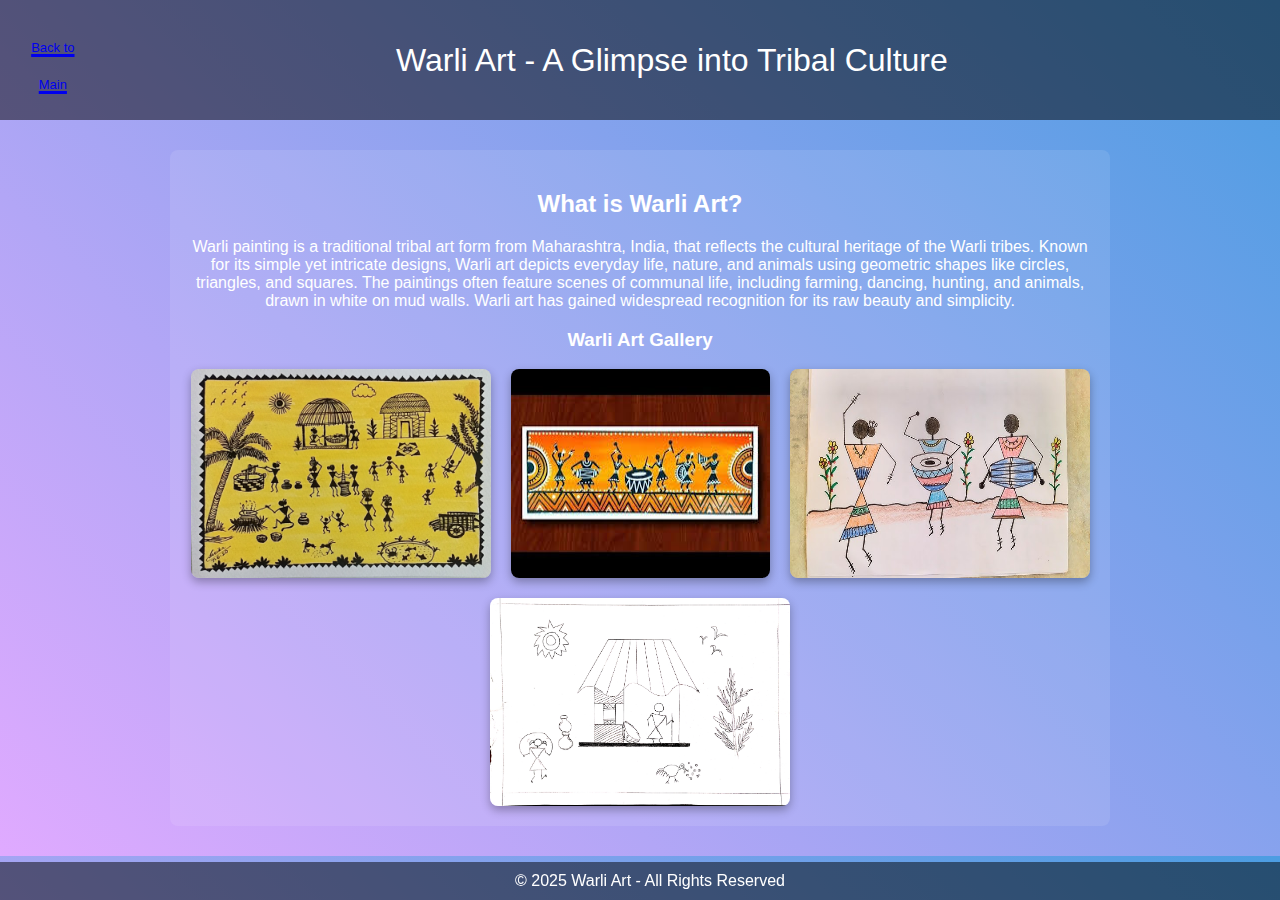
<file: art.html>
<!DOCTYPE html>
<html lang="en">
<head>
    <meta charset="UTF-8">
    <meta name="viewport" content="width=device-width, initial-scale=1.0">
    <title>Warli Art</title>
    <style>
        /* Gradient background for the entire page */
        body {
            margin: 0;
            font-family: Arial, sans-serif;
            background: linear-gradient(45deg, #e0aaff, #4c9de2);
            color: #fff;
            text-align: center;
        }

        /* Header styling */
        header {
            padding: 20px;
            background-color: rgba(0, 0, 0, 0.5);
            font-size: 2em;
        }

        /* Container for art information */
        .content {
            max-width: 900px;
            margin: 30px auto;
            padding: 20px;
            background-color: rgba(255, 255, 255, 0.1);
            border-radius: 8px;
        }

        /* Image gallery styling */
        .gallery {
            display: flex;
            flex-wrap: wrap;
            justify-content: center;
            gap: 20px;
        }

        .gallery img {
            max-width: 300px;
            height: auto;
            border-radius: 8px;
            box-shadow: 0 4px 10px rgba(0, 0, 0, 0.3);
            transition: transform 0.3s ease-in-out;
        }

        .gallery img:hover {
            transform: scale(1.1);
        }

        /* Footer styling */
        footer {
            background-color: rgba(0, 0, 0, 0.5);
            padding: 10px;
            position: fixed;
            width: 100%;
            bottom: 0;
            text-align: center;
        }

        footer p {
            margin: 0;
            color: #fff;
        }
    </style>
</head>
<body>

    <!-- Header -->
    <header>
        <table width="100%">
		<tr>
			<td width="5%">
			<a href="index.html"><font size="2px">Back to Main</font></a>
			</td>
			<td>
			Warli Art - A Glimpse into Tribal Culture
			</td>
		</tr>
		</table>
    </header>

    <!-- Content Section with Information and Images -->
    <div class="content">
        <h2>What is Warli Art?</h2>
        <p>Warli painting is a traditional tribal art form from Maharashtra, India, that reflects the cultural heritage of the Warli tribes. Known for its simple yet intricate designs, Warli art depicts everyday life, nature, and animals using geometric shapes like circles, triangles, and squares. The paintings often feature scenes of communal life, including farming, dancing, hunting, and animals, drawn in white on mud walls. Warli art has gained widespread recognition for its raw beauty and simplicity.</p>

        <h3>Warli Art Gallery</h3>
        <div class="gallery">
            <!-- Add images of Warli Art here -->
            <img src="project.jpg"alt="Warli Painting 1">
            <img src="warli.jpg"text=Warli+Painting+2" alt="Warli Painting 2">
            <img src="art.jpg"text=Warli+Painting+3" alt="Warli Painting 3">
            <img src="Warli art.jpg"text=Warli+Painting+4" alt="Warli Painting 4">
        </div>
    </div>

    <!-- Footer -->
    <footer>
        <p>&copy; 2025 Warli Art - All Rights Reserved</p>
    </footer>

</body>
</html>
</file>
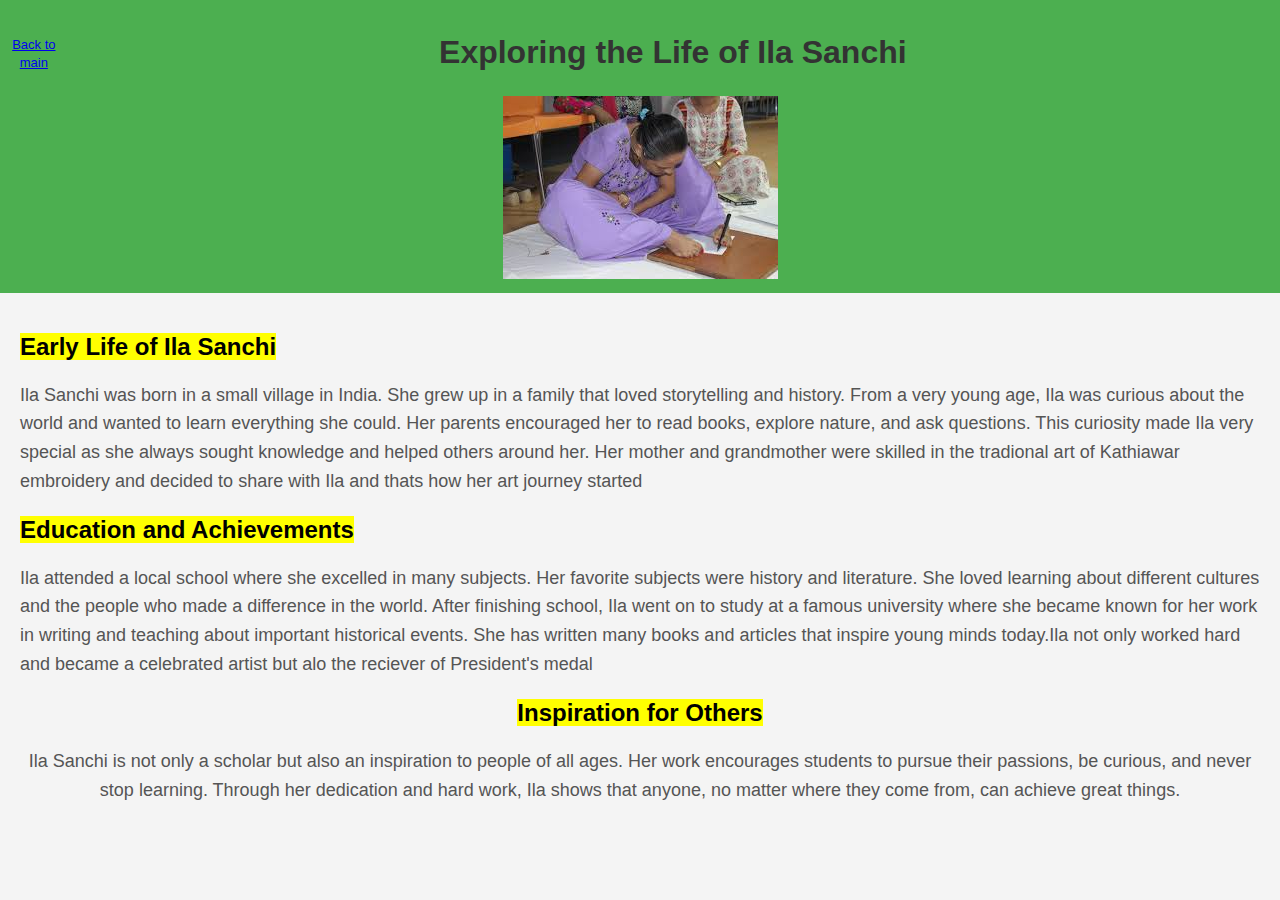
<file: english.html>
<!DOCTYPE html>
<html lang="en">
<head>
    <meta charset="UTF-8">
    <meta name="viewport" content="width=device-width, initial-scale=1.0">
    <title>The Life of Ila Sanchi</title>
    <style>
        body {
            font-family: Arial, sans-serif;
            background-color: #f4f4f4;
            margin: 0;
            padding: 0;
        }

        header {
            background-color: #4CAF50;
            color: white;
            padding: 10px 0;
            text-align: center;
        }

        main {
            padding: 20px;
        }

        h1, h2 {
            color: #333;
        }

        p {
            font-size: 18px;
            line-height: 1.6;
            color: #555;
        }

        .image-container {
            text-align: center;
            margin-top: 20px;
        }

        .image-container img {
            width: 80%;
            max-width: 600px;
            height: auto;
            border-radius: 8px;
        }

        footer {
            background-color: #333;
            color: white;
            text-align: center;
            padding: 10px 0;
            position: fixed;
            width: 100%;
            bottom: 0;
        }
    </style>
</head>
<body>
    <header>
        <table width="100%">
		<tr>
			<td width="5%">
			<a href="index.html"><font size="2px">Back to main</font></a>
			</td>
			<td>
			<h1>Exploring the Life of Ila Sanchi</h1>
			</td>
		</tr>
		</table>
		
  <img src="English.jpg" alt="Flowers in Chania">
    </header>

    <main>
        <section>
            <h2><mark>Early Life of Ila Sanchi</mark></h2>
            <p>Ila Sanchi was born in a small village in India. She grew up in a family that loved storytelling and history. From a very young age, Ila was curious about the world and wanted to learn everything she could. Her parents encouraged her to read books, explore nature, and ask questions. This curiosity made Ila very special as she always sought knowledge and helped others around her. Her mother and grandmother  were skilled in the tradional art of Kathiawar embroidery and decided to share with Ila and thats how her art journey started</p>
        </section>

        <section>
            <h2><mark>Education and Achievements</mark></h2>
            <p>Ila attended a local school where she excelled in many subjects. Her favorite subjects were history and literature. She loved learning about different cultures and the people who made a difference in the world. After finishing school, Ila went on to study at a famous university where she became known for her work in writing and teaching about important historical events. She has written many books and articles that inspire young minds today.Ila not only worked hard and became a celebrated artist but alo the reciever of President's medal
</p>
        </section>

        <section class="image-container">
            <h2><mark>Inspiration for Others</mark></h2>
            <p>Ila Sanchi is not only a scholar but also an inspiration to people of all ages. Her work encourages students to pursue their passions, be curious, and never stop learning. Through her dedication and hard work, Ila shows that anyone, no matter where they come from, can achieve great things.</p>
          

        </section>
    </main>

    
        
 
</body>
</html>
</file>
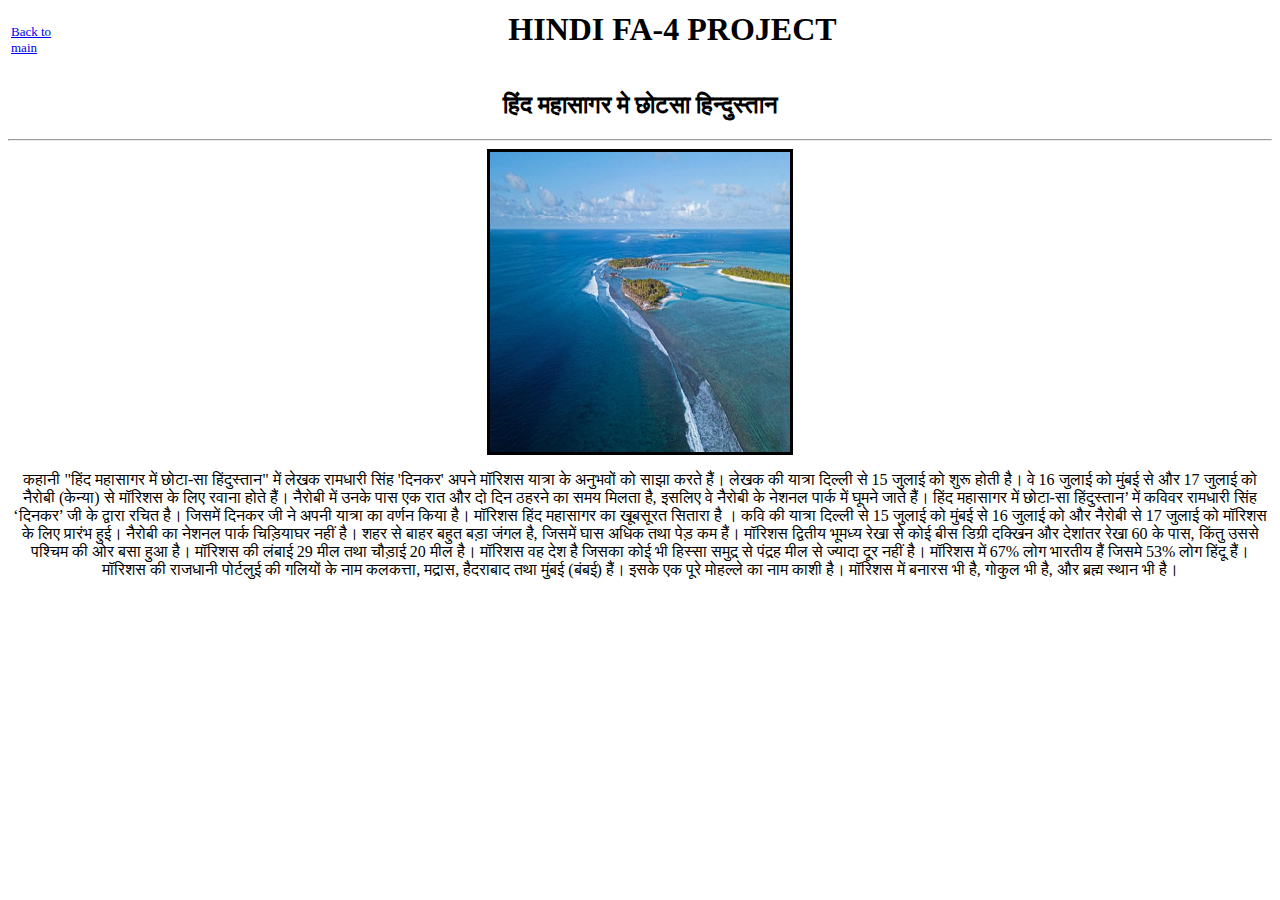
<file: hindi.html>
<html>
<body align="center"backgroundcolor="blue">
<table width="100%">
<tr>
			<td width="5%">
			<a href="index.html"><font size="2px">Back to main</font></a>
			</td>
			<td align="center">
			<h1> HINDI FA-4 PROJECT </h1>
			</td>
		</tr>
		</table>

<h2>हिंद महासागर मे छोटसा हिन्दुस्तान </h2> <hr>
<img src ="indian ocean.jpg"  width="300" height="300" border="3">
<p>  कहानी "हिंद महासागर में छोटा-सा हिंदुस्तान" में लेखक रामधारी सिंह 'दिनकर' अपने मॉरिशस यात्रा के अनुभवों को साझा करते हैं। लेखक की यात्रा दिल्ली से 15 जुलाई को शुरू होती है। वे 16 जुलाई को मुंबई से और 17 जुलाई को नैरोबी (केन्या) से मॉरिशस के लिए रवाना होते हैं। नैरोबी में उनके पास एक रात और दो दिन ठहरने का समय मिलता है, इसलिए वे नैरोबी के नेशनल पार्क में घूमने जाते हैं। हिंद महासागर में छोटा-सा हिंदुस्तान’ में कविवर रामधारी सिंह ‘दिनकर’ जी के द्वारा रचित है। जिसमें दिनकर जी ने अपनी यात्रा का वर्णन किया है। मॉरिशस हिंद महासागर का खूबसूरत सितारा है । कवि की यात्रा दिल्ली से 15 जुलाई को मुंबई से 16 जुलाई को और नैरोबी से 17 जुलाई को मॉरिशस के लिए प्रारंभ हुई। नैरोबी का नेशनल पार्क चिड़ियाघर नहीं है। शहर से बाहर बहुत बड़ा जंगल है, जिसमें घास अधिक तथा पेड़ कम हैं।

मॉरिशस द्वितीय भूमध्य रेखा से कोई बीस डिग्री दक्खिन और देशांतर रेखा 60 के पास, किंतु उससे पश्चिम की ओर बसा हुआ है। मॉरिशस की लंबाई 29 मील तथा चौड़ाई 20 मील है। मॉरिशस वह देश है जिसका कोई भी हिस्सा समुद्र से पंद्रह मील से ज्यादा दूर नहीं है। मॉरिशस में 67% लोग भारतीय हैं जिसमे 53% लोग हिंदू हैं। मॉरिशस की राजधानी पोर्टलुई की गलियों के नाम कलकत्ता, मद्रास, हैदराबाद तथा मुंबई (बंबई) हैं। इसके एक पूरे मोहल्ले का नाम काशी है। मॉरिशस में बनारस भी है, गोकुल भी है, और ब्रह्म स्थान भी है। </p>

<video width="424" height="238"?>
<source src="video.mp4" type="video="video/mp4">
</video>
</body>
</html>
</file>
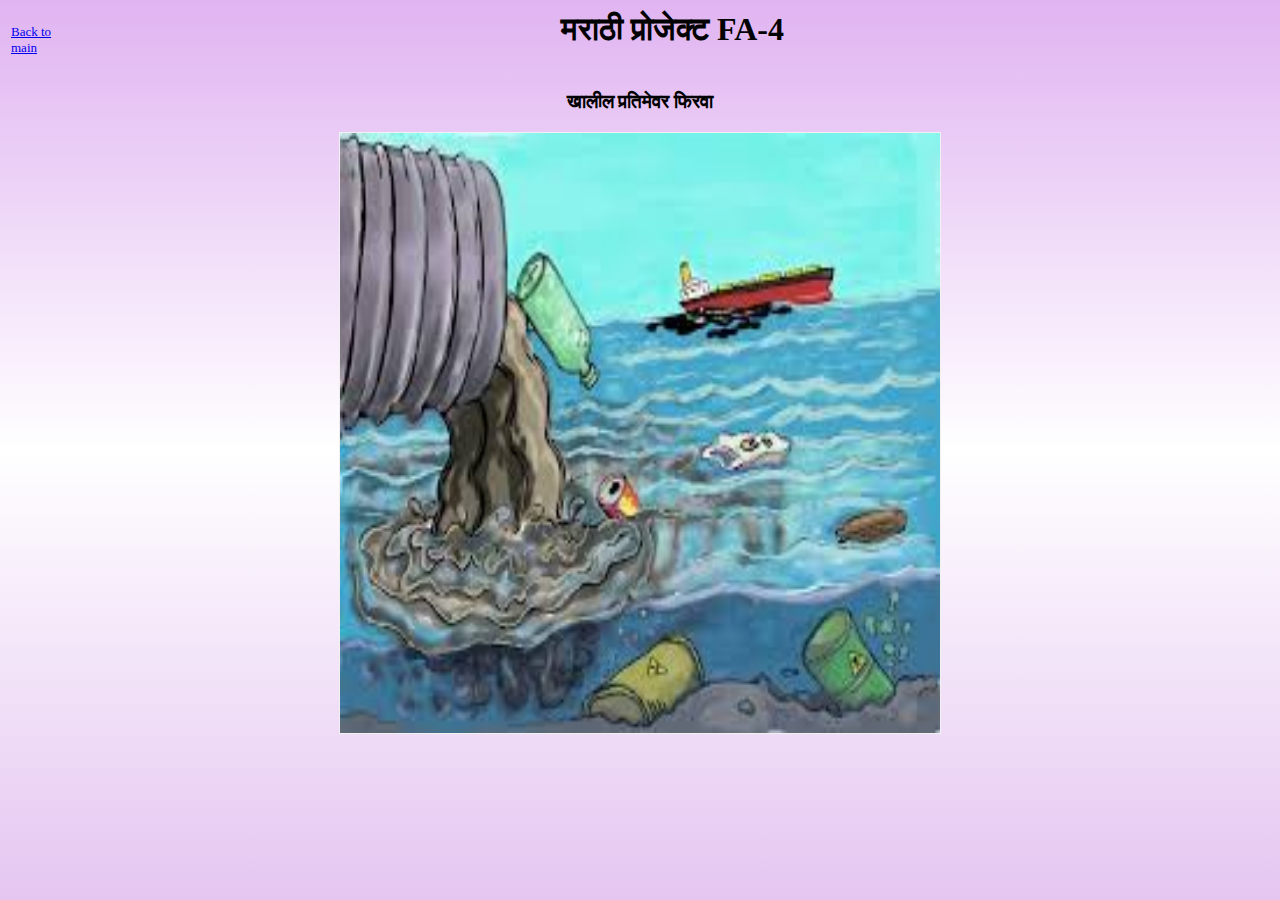
<file: marathi.html>
<html lang="en" data-theme="dark">
<head>
<style>
body
{
	background: linear-gradient(#E0B4F1, white, #E5C6F1);
}

/* The flip box container - set the width and height to whatever you want. We have added the border property to demonstrate that the flip itself goes out of the box on hover (remove perspective if you don't want the 3D effect */
.flip-box {
  background-color: transparent;
  width: 600px;
  height: 600px;
  border: 1px solid #f1f1f1;
  perspective: 1000px; /* Remove this if you don't want the 3D effect */
}

/* This container is needed to position the front and back side */
.flip-box-inner {
  position: relative;
  width: 100%;
  height: 100%;
  text-align: center;
  transition: transform 0.8s;
  transform-style: preserve-3d;
}

/* Do an horizontal flip when you move the mouse over the flip box container */
.flip-box:hover .flip-box-inner {
  transform: rotateY(180deg);
}

/* Position the front and back side */
.flip-box-front,
.flip-box-back {
  position: absolute;
  width: 100%;
  height: 100%;
  -webkit-backface-visibility: hidden; /* Safari */
  backface-visibility: hidden;
}

/* Style the front side (fallback if image is missing) */
.flip-box-front {
  /*background-color: #13315c;*/
  color: black;
}

/* Style the back side */
.flip-box-back {
 /* background-color: #13315c;*/
  color: black;
  transform: rotateY(180deg);
}
</style>
</head>
<body align="center">

<table width="100%">
		<tr>
			<td width="5%">
			<a href="index.html"><font size="2px">Back to main</font></a>
			</td>
			<td align="center">
			<h1>मराठी प्रोजेक्ट FA-4</h1>
			</td>
		</tr>
		</table>
<center>
<h3>खालील प्रतिमेवर फिरवा</h3>
<div class="flip-box">
  <div class="flip-box-inner">
    <div class="flip-box-front">
      <img src="water.jpg" alt="Paris" style="width:600px;height:600px">
    </div>
    <div class="flip-box-back">
	  <h1>जलप्रदूषण</h1>
	  <p>
		  जलप्रदूषण म्हणजे पाण्याच्या विविध स्रोतांचे प्रदूषण होय. जलप्रदूषण ही एक मानवनिर्मित समस्या आहे. "हवा,पाणी आणि अन्न" या माणसाच्या तीन गरजांपैकी पाणी ही दुसऱ्या क्रमांकाची गरज आहे. 
		  आपल्याला स्वच्छ आणि शुद्ध पाणी मिळणे हे आरोग्याच्या दृष्टीने अत्यंत महत्त्वाचे आहे. प्रदुषित पाण्यामुळे पोटाचे विकार आणि इतर बरेचसे रोग होतात. पाणी प्रदूषित होण्याची अनेक कारणे आहेत आणि याला माणसे जबाबदार आहेत. 
		  जलप्रदूषण ही संपूर्ण जगाला भेडसावणारी पर्यावरणीय गंभीर समस्या आहे. मानवी कृती आणि अन्य कारणांमुळे पाण्यात विशिष्ट गुणधर्मांचे पदार्थ अश्या प्रमाणात मिसळले जातात की, 
		  त्यामुळे पाण्याच्या नैसर्गिक गुणवत्तेत प्रत्यक्ष व अप्रत्यक्षपणे बदल होऊन ते वापरण्यास अयोग्य ठरते. जलप्रदूषणामुळे सजीवांच्या आरोग्यावर दुष्परिणाम होतात किंवा पाण्याची चव बिघडते, ते घाणेरडे दिसते वा दुर्गंधीयुक्त होते. 
		  या पाण्याला प्रदूषित जल म्हणतात. पाण्याचे प्राकृतिक, रासायनिक आणि जैविक गुणधर्म बदलल्याने मानव व इतर सजीवांवर अपायकारक परिणाम करणारी जल प्रदूषण ही प्रक्रिया आहे. 
		  नैसर्गिक पाण्यात एखादा बाह्य पदार्थ अथवा उष्णता यांची भर पडल्यास ते पाणी प्रदूषित होऊन त्याचा मानव, इतर प्राणी आणि जलीय जीव यांना अपाय होतो. जगातील बहुतेक देशांत जलप्रदूषण ही गंभीर समस्या बनली आहे. 
		  कॅनडा, चीन, भारत, जपान, रशिया, अमेरिका इ. देशांत ही समस्या तीव्रतेने जाणवते. या वर उपाय योजना करणे अतिशय महत्वाचे आहे.
	  </p>

    </div>
  </div>
</div>
</body>
</html>
</file>
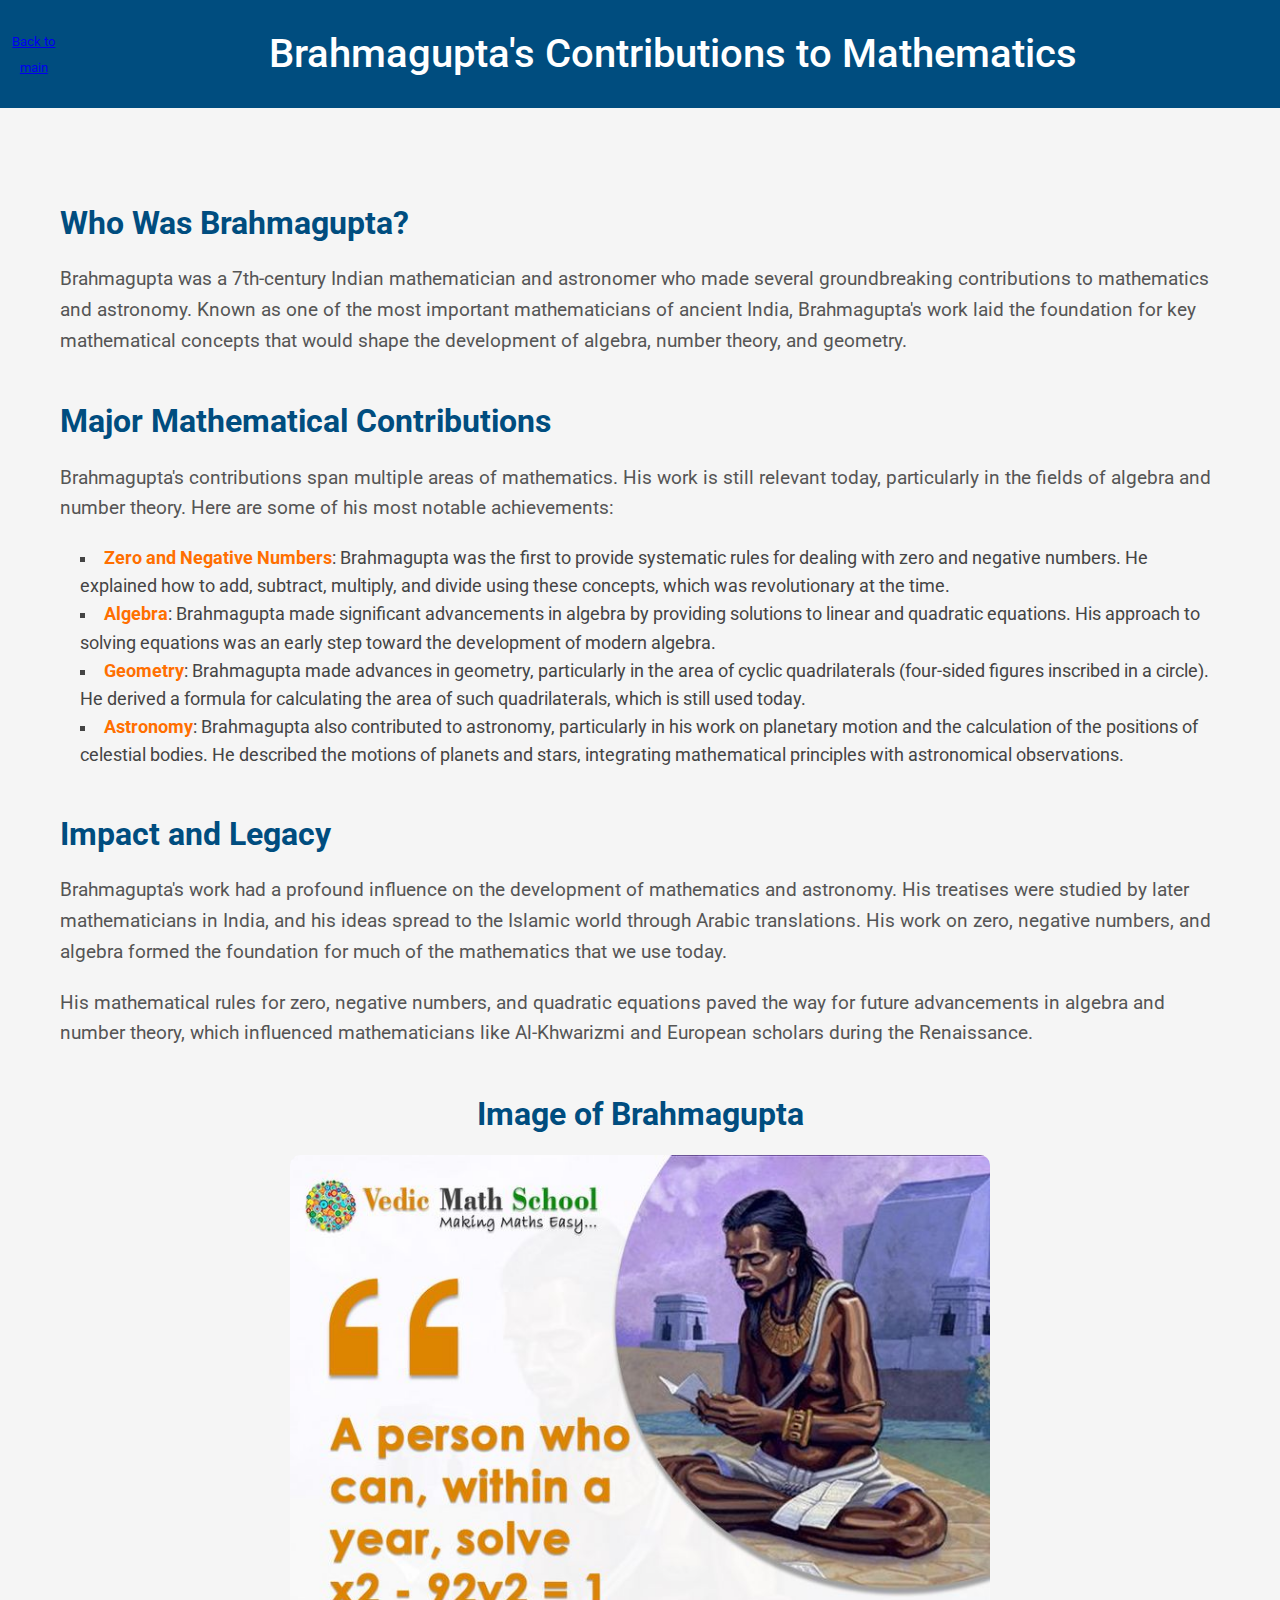
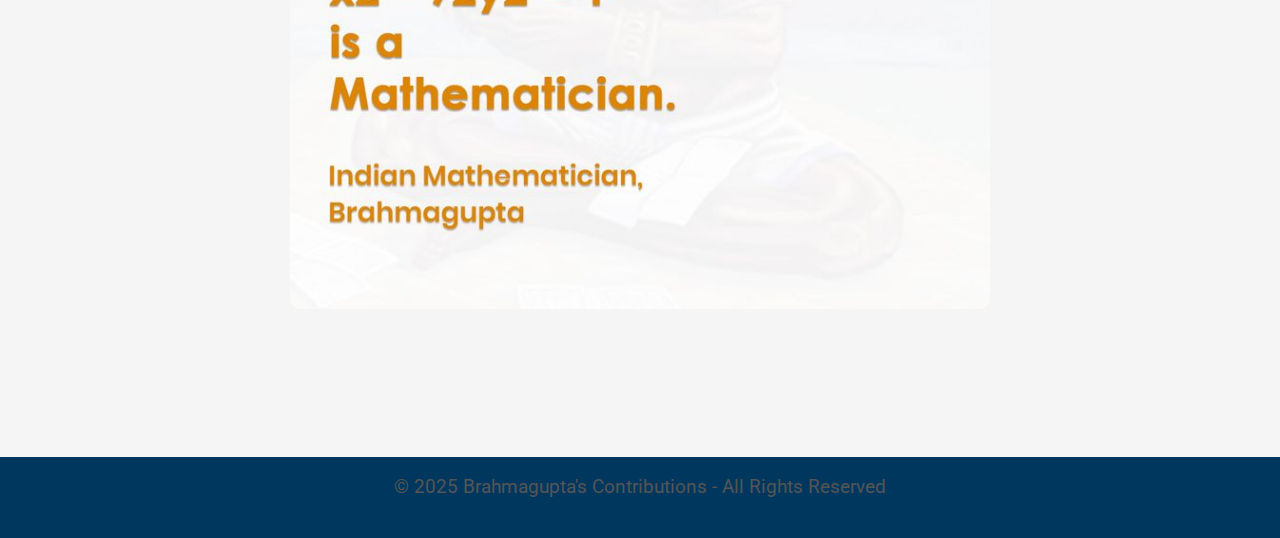
<file: maths.html>
<!DOCTYPE html>
<html lang="en">
<head>
    <meta charset="UTF-8">
    <meta name="viewport" content="width=device-width, initial-scale=1.0">
    <title>Brahmagupta's Contributions to Mathematics</title>
    <link rel="stylesheet" href="https://fonts.googleapis.com/css2?family=Roboto:wght@400;500;700&display=swap">
    <style>
        * {
            margin: 0;
            padding: 0;
            box-sizing: border-box;
        }

        body {
            font-family: 'Roboto', sans-serif;
            line-height: 1.6;
            color: #333;
            background-color: #f5f5f5;
            padding-top: 50px;
        }

        header {
            background-color: #004d7f;
            color: white;
            padding: 20px 0;
            text-align: center;
            position: fixed;
            width: 100%;
            top: 0;
            left: 0;
            z-index: 1000;
        }

        header h1 {
            font-size: 2.5rem;
            font-weight: 500;
        }

        nav {
            display: flex;
            justify-content: center;
            background-color: #00375f;
            padding: 10px 0;
        }

        nav a {
            text-decoration: none;
            color: white;
            font-size: 1.1rem;
            margin: 0 20px;
            text-transform: uppercase;
            transition: color 0.3s ease;
        }

        nav a:hover {
            color: #f2b600;
        }

        main {
            max-width: 1200px;
            margin: 80px auto;
            padding: 20px;
        }

        section {
            margin-bottom: 40px;
        }

        h2 {
            color: #004d7f;
            font-size: 2rem;
            margin-bottom: 15px;
        }

        p {
            font-size: 1.2rem;
            color: #555;
            margin-bottom: 20px;
            line-height: 1.6;
        }

        ul {
            list-style: inside square;
            font-size: 1.1rem;
            color: #444;
            margin-left: 20px;
        }

        .highlight {
            color: #ff6f00;
            font-weight: bold;
        }

        .image-container {
            text-align: center;
            margin-top: 20px;
        }

        .image-container img {
            width: 80%;
            max-width: 700px;
            border-radius: 10px;
        }

        footer {
            background-color: #00375f;
            color: white;
            text-align: center;
            padding: 15px;
            margin-top: 40px;
        }

        @media (max-width: 768px) {
            nav {
                flex-direction: column;
            }

            header h1 {
                font-size: 2rem;
            }

            main {
                padding: 10px;
            }
        }
    </style>
</head>
<body>

<header>
    <table width="100%">
		<tr>
			<td width="5%">
			<a href="index.html"><font size="2px">Back to main</font></a>
			</td>
			<td>
			<h1>Brahmagupta's Contributions to Mathematics</h1>
			</td>
		</tr>
		</table>
</header>

<nav>
    <a href="#">Home</a>
    <a href="#contributions">Contributions</a>
    <a href="#legacy">Legacy</a>
    <a href="#image">Image</a>
</nav>

<main>
    <section>
        <h2 id="contributions">Who Was Brahmagupta?</h2>
        <p>Brahmagupta was a 7th-century Indian mathematician and astronomer who made several groundbreaking contributions to mathematics and astronomy. Known as one of the most important mathematicians of ancient India, Brahmagupta's work laid the foundation for key mathematical concepts that would shape the development of algebra, number theory, and geometry.</p>
    </section>

    <section>
        <h2>Major Mathematical Contributions</h2>
        <p>Brahmagupta's contributions span multiple areas of mathematics. His work is still relevant today, particularly in the fields of algebra and number theory. Here are some of his most notable achievements:</p>
        <ul>
            <li><span class="highlight">Zero and Negative Numbers</span>: Brahmagupta was the first to provide systematic rules for dealing with zero and negative numbers. He explained how to add, subtract, multiply, and divide using these concepts, which was revolutionary at the time.</li>
            <li><span class="highlight">Algebra</span>: Brahmagupta made significant advancements in algebra by providing solutions to linear and quadratic equations. His approach to solving equations was an early step toward the development of modern algebra.</li>
            <li><span class="highlight">Geometry</span>: Brahmagupta made advances in geometry, particularly in the area of cyclic quadrilaterals (four-sided figures inscribed in a circle). He derived a formula for calculating the area of such quadrilaterals, which is still used today.</li>
            <li><span class="highlight">Astronomy</span>: Brahmagupta also contributed to astronomy, particularly in his work on planetary motion and the calculation of the positions of celestial bodies. He described the motions of planets and stars, integrating mathematical principles with astronomical observations.</li>
        </ul>
    </section>

    <section id="legacy">
        <h2>Impact and Legacy</h2>
        <p>Brahmagupta's work had a profound influence on the development of mathematics and astronomy. His treatises were studied by later mathematicians in India, and his ideas spread to the Islamic world through Arabic translations. His work on zero, negative numbers, and algebra formed the foundation for much of the mathematics that we use today.</p>
        <p>His mathematical rules for zero, negative numbers, and quadratic equations paved the way for future advancements in algebra and number theory, which influenced mathematicians like Al-Khwarizmi and European scholars during the Renaissance.</p>
    </section>

    <section id="image" class="image-container">
        <h2>Image of Brahmagupta</h2>
        <img src="brahmgupta.jpg" alt="Brahmagupta">
    </section>
</main>

<footer>
    <p>&copy; 2025 Brahmagupta's Contributions - All Rights Reserved</p>
</footer>

</body>
</html>
</file>
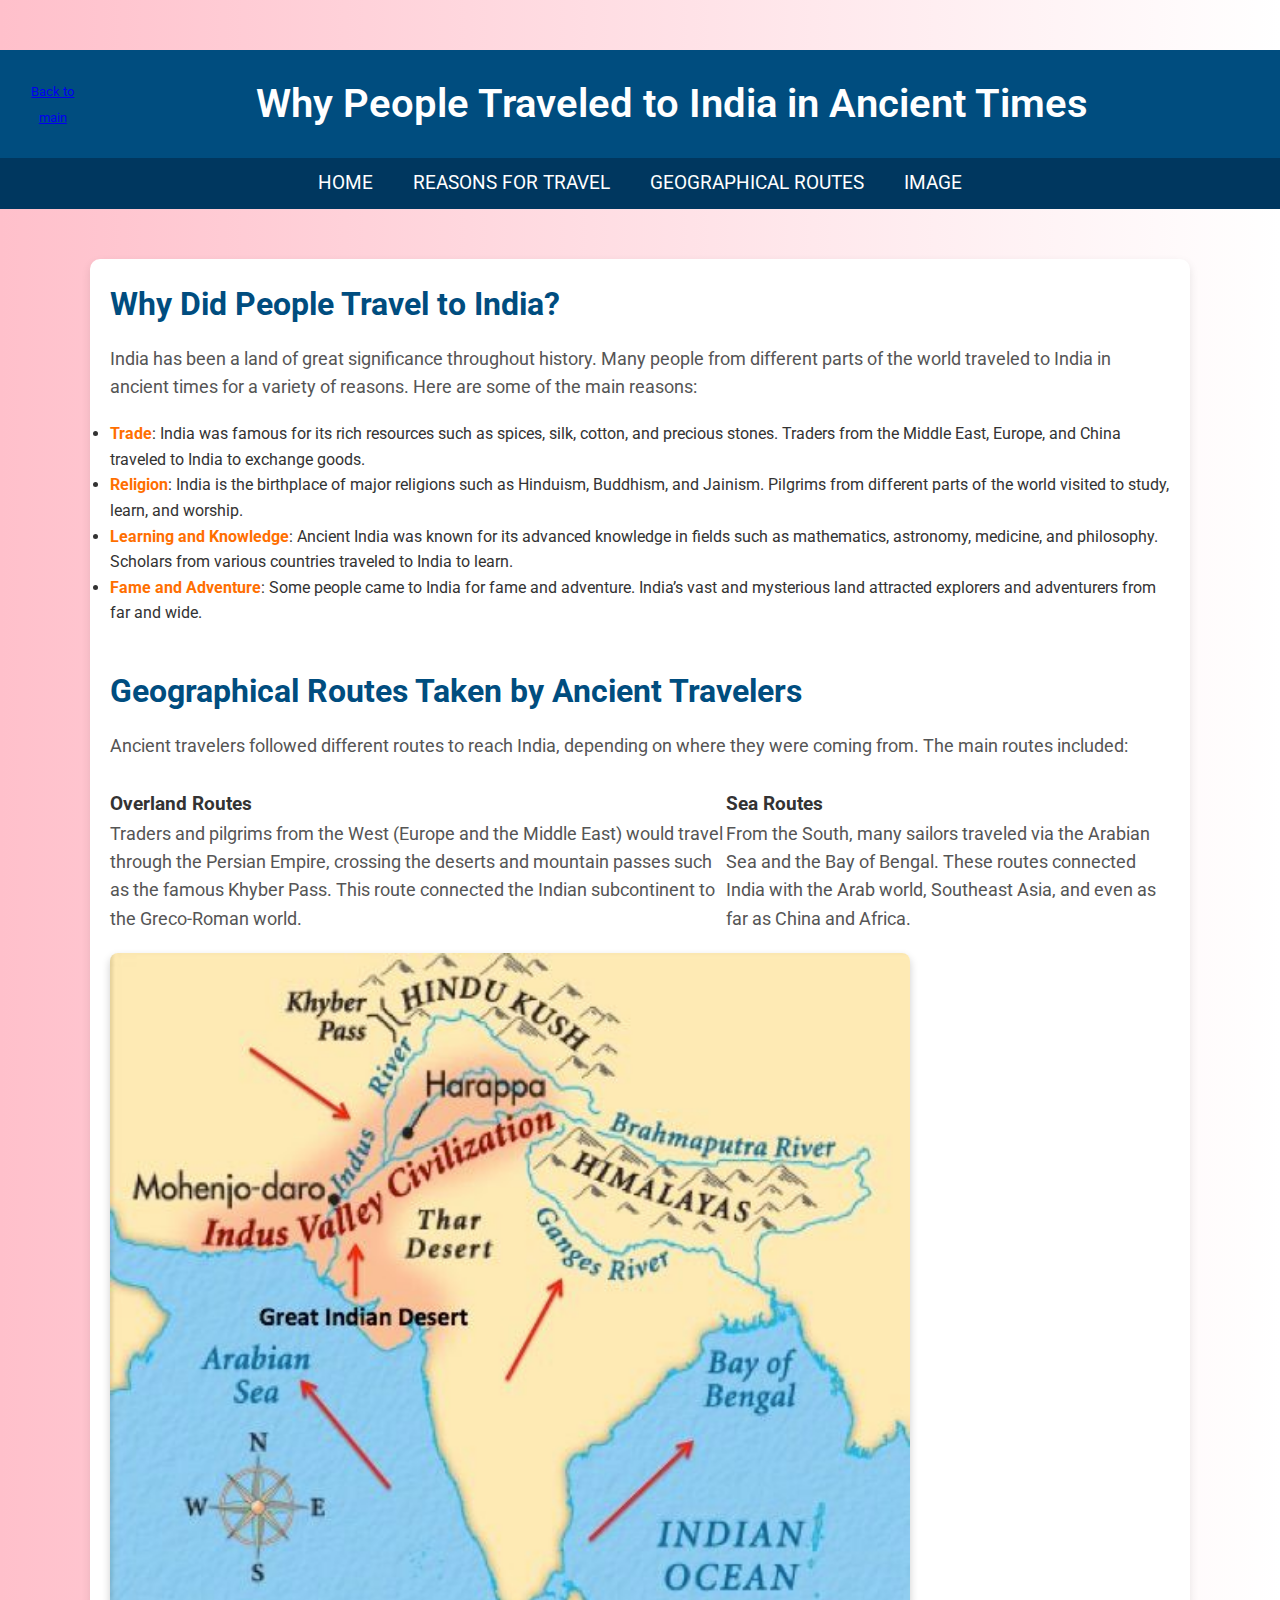
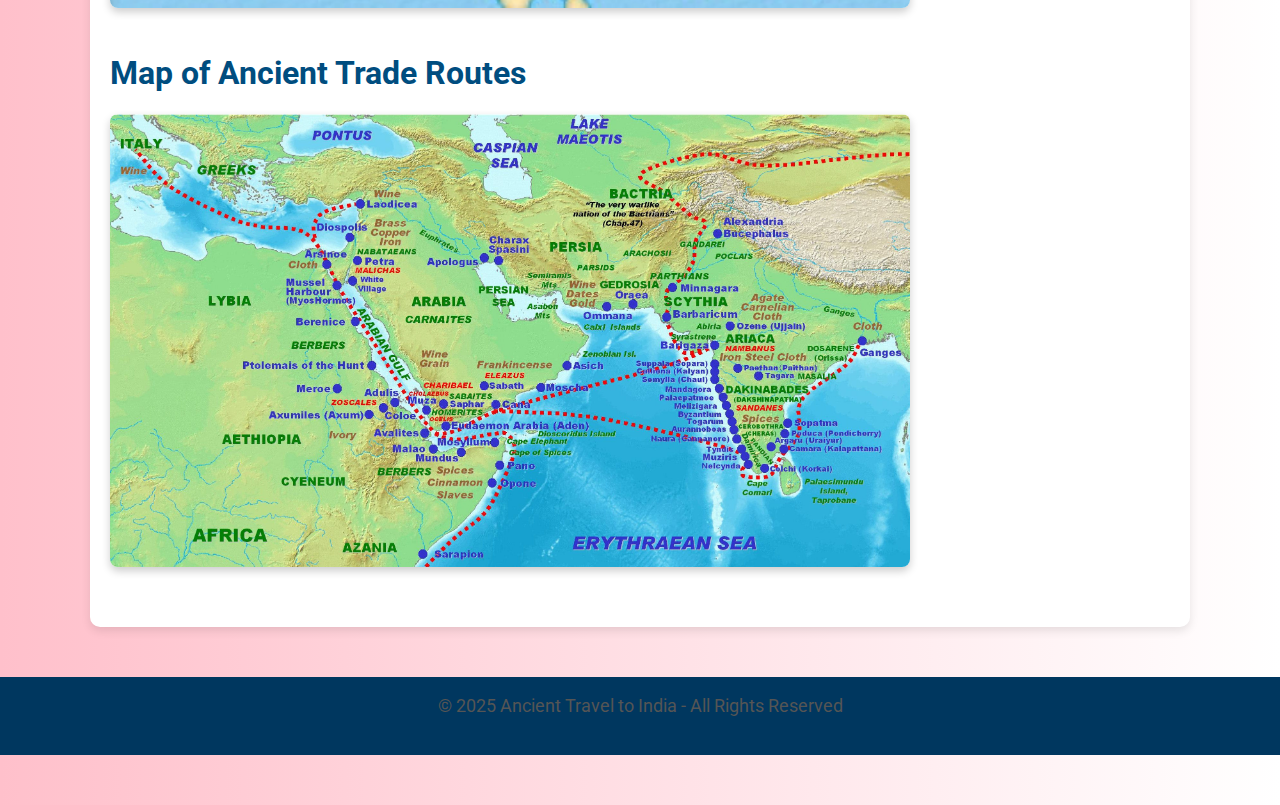
<file: sst.html>
<!DOCTYPE html>
<html lang="en">
<head>
    <meta charset="UTF-8">
    <meta name="viewport" content="width=device-width, initial-scale=1.0">
    <title>Why People Traveled to India in Ancient Times</title>
    <link rel="stylesheet" href="https://fonts.googleapis.com/css2?family=Roboto:wght@400;500;700&display=swap">
    <style>
        * {
            margin: 0;
            padding: 0;
            box-sizing: border-box;
        }

        body {
            font-family: 'Roboto', sans-serif;
            line-height: 1.6;
            background: linear-gradient(to right, pink, white);
            color: #333;
            padding-top: 50px;
            padding-bottom: 50px;
        }

        header {
            background-color: #004d7f;
            color: white;
            padding: 20px;
            text-align: center;
        }

        header h1 {
            font-size: 2.5rem;
            font-weight: 600;
        }

        nav {
            display: flex;
            justify-content: center;
            background-color: #00375f;
            padding: 10px 0;
        }

        nav a {
            text-decoration: none;
            color: white;
            font-size: 1.2rem;
            margin: 0 20px;
            text-transform: uppercase;
            transition: color 0.3s ease;
        }

        nav a:hover {
            color: #f2b600;
        }

        main {
            max-width: 1100px;
            margin: 50px auto;
            padding: 20px;
            background: #fff;
            border-radius: 10px;
            box-shadow: 0 4px 10px rgba(0, 0, 0, 0.1);
        }

        section {
            margin-bottom: 40px;
        }

        h2 {
            color: #004d7f;
            font-size: 2rem;
            margin-bottom: 15px;
        }

        p {
            font-size: 1.1rem;
            color: #555;
            margin-bottom: 20px;
            line-height: 1.6;
        }

        .highlight {
            color: #ff6f00;
            font-weight: bold;
        }

        .routes-container {
            display: flex;
            justify-content: space-around;
            align-items: center;
            margin-top: 30px;
        }

        .route-map {
            width: 100%;
            max-width: 800px;
            display: block;
            border-radius: 8px;
            box-shadow: 0 4px 8px rgba(0, 0, 0, 0.2);
        }

        footer {
            background-color: #00375f;
            color: white;
            text-align: center;
            padding: 15px;
            margin-top: 50px;
        }

        @media (max-width: 768px) {
            nav {
                flex-direction: column;
            }

            header h1 {
                font-size: 2rem;
            }

            main {
                padding: 10px;
            }

            .routes-container {
                flex-direction: column;
            }
        }
    </style>
</head>
<body>

<header>
    <table width="100%">
		<tr>
			<td width="5%">
			<a href="index.html"><font size="2px">Back to main</font></a>
			</td>
			<td>
			<h1>Why People Traveled to India in Ancient Times</h1>
			</td>
		</tr>
		</table>
	
</header>

<nav>
    <a href="#">Home</a>
    <a href="#reasons">Reasons for Travel</a>
    <a href="#routes">Geographical Routes</a>
    <a href="#image">Image</a>
</nav>

<main>
    <section id="reasons">
        <h2>Why Did People Travel to India?</h2>
        <p>India has been a land of great significance throughout history. Many people from different parts of the world traveled to India in ancient times for a variety of reasons. Here are some of the main reasons:</p>
        <ul>
            <li><span class="highlight">Trade</span>: India was famous for its rich resources such as spices, silk, cotton, and precious stones. Traders from the Middle East, Europe, and China traveled to India to exchange goods.</li>
            <li><span class="highlight">Religion</span>: India is the birthplace of major religions such as Hinduism, Buddhism, and Jainism. Pilgrims from different parts of the world visited to study, learn, and worship.</li>
            <li><span class="highlight">Learning and Knowledge</span>: Ancient India was known for its advanced knowledge in fields such as mathematics, astronomy, medicine, and philosophy. Scholars from various countries traveled to India to learn.</li>
            <li><span class="highlight">Fame and Adventure</span>: Some people came to India for fame and adventure. India’s vast and mysterious land attracted explorers and adventurers from far and wide.</li>
        </ul>
    </section>

    <section id="routes">
        <h2>Geographical Routes Taken by Ancient Travelers</h2>
        <p>Ancient travelers followed different routes to reach India, depending on where they were coming from. The main routes included:</p>
        <div class="routes-container">
            <div>
                <h3>Overland Routes</h3>
                <p>Traders and pilgrims from the West (Europe and the Middle East) would travel through the Persian Empire, crossing the deserts and mountain passes such as the famous Khyber Pass. This route connected the Indian subcontinent to the Greco-Roman world.</p>
            </div>
            <div>
                <h3>Sea Routes</h3>
                <p>From the South, many sailors traveled via the Arabian Sea and the Bay of Bengal. These routes connected India with the Arab world, Southeast Asia, and even as far as China and Africa.</p>
            </div>
        </div>

        <div class="image-container">
            <img src="india.jpg" alt="Ancient trade routes to India" class="route-map">
        </div>
    </section>

    <section id="image" class="image-container">
        <h2>Map of Ancient Trade Routes</h2>
        <img src="indian trade route.jpg" alt="Trade Routes to India" class="route-map">
    </section>
</main>

<footer>
    <p>&copy; 2025 Ancient Travel to India - All Rights Reserved</p>
</footer>

</body>
</html>
</file>
